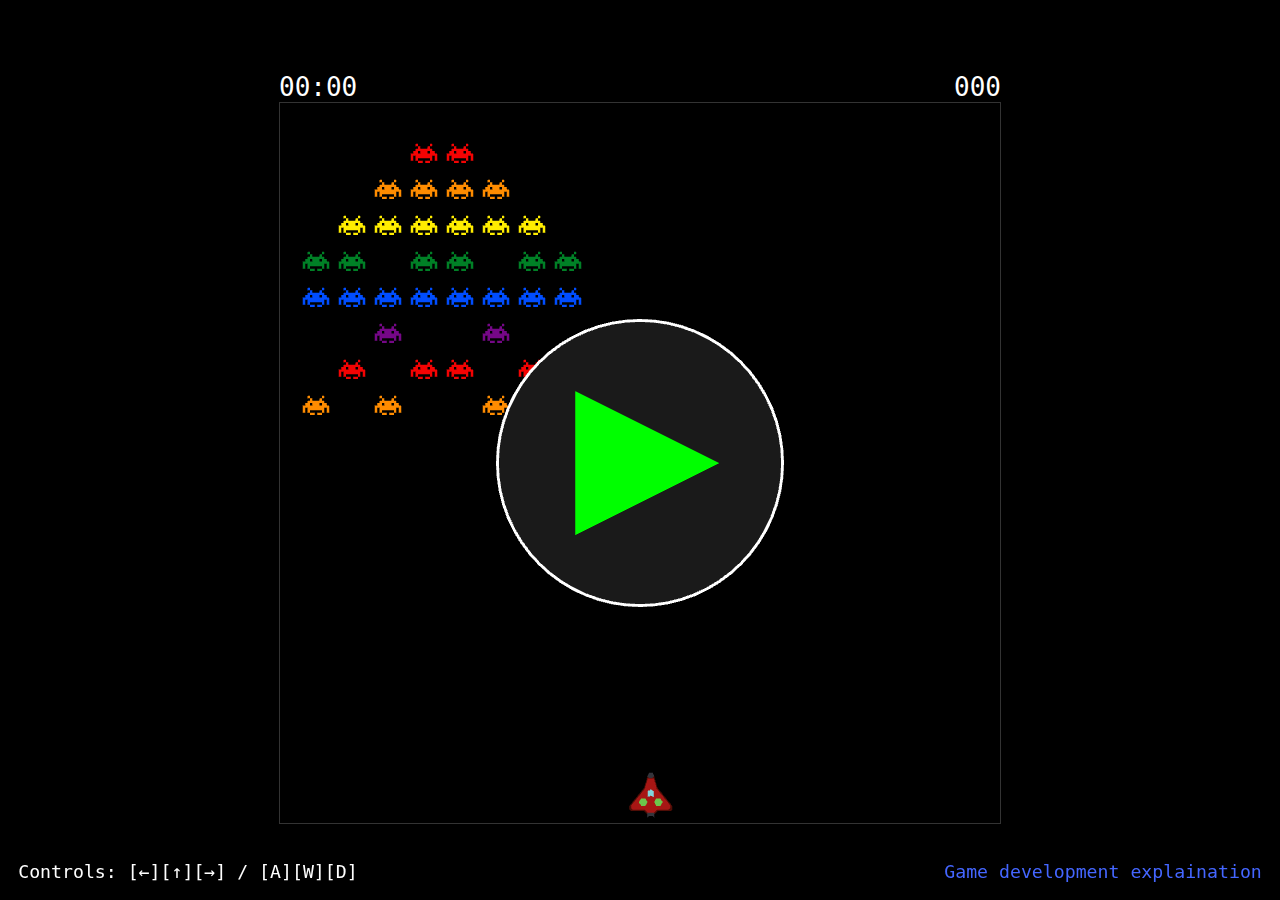
<file: index.html>
<!DOCTYPE html>
<html lang="en">
  <head>
    <meta charset="utf-8">
    <meta http-equiv="X-UA-Compatible" content="IE=edge">
    <meta name="viewport" content="width=device-width, initial-scale=1">

    <title>Space Invaders by LluísE</title>

    <link rel="stylesheet" href="style.css">
    <script type="text/javascript" src="main.js"></script>
    <script type="text/javascript" src="playbutton.js"></script>
    <script type="text/javascript" src="graphics.js"></script>
    <script type="text/javascript" src="enemy.js"></script>
    <script type="text/javascript" src="enemyarmy.js"></script>
    <script type="text/javascript" src="arsenal.js"></script>
    <script type="text/javascript" src="bullet.js"></script>
    <script type="text/javascript" src="spaceship.js"></script>
    <script type="text/javascript" src="models.js"></script>
    <script type="text/javascript" src="flags.js"></script>
    <script type="text/javascript" src="levels.js"></script>
    <script type="text/javascript" src="game.js"></script>

    <script id="myVertexShader" type="x-shader/x-vertex">#version 300 es
     in vec2 a_position;

     uniform vec2 u_resolution;
     uniform vec2 u_translation;
     uniform vec2 u_rotation;
     uniform vec2 u_scale;

     void main() {
       // Scale the position
       vec2 scaledPosition = a_position * u_scale;
       
       // Rotate the position
       vec2 rotatedPosition = vec2(
         scaledPosition.x * u_rotation.y + scaledPosition.y * u_rotation.x,
         scaledPosition.y * u_rotation.y - scaledPosition.x * u_rotation.x);
       
       // Add in the translation.
       vec2 position = rotatedPosition + u_translation;

       // convert the position from pixels to 0.0 to 1.0
       vec2 zeroToOne = position / u_resolution;

       // convert from 0->1 to 0->2
       vec2 zeroToTwo = zeroToOne * 2.0;

       // convert from 0->2 to -1->+1 (clipspace)
       vec2 clipSpace = zeroToTwo - 1.0;

       gl_Position = vec4(clipSpace * vec2(1, -1), 0, 1);
     }
    </script>

    <script id="myFragmentShader" type="x-shader/x-fragment">#version 300 es
     precision mediump float;
     out vec4 fragmentColor;
     uniform vec4 myColor;

     void main() {
       fragmentColor = myColor;
     }
    </script>
  </head>

  <body>
    <div class="infobar">
      <div class="controls">
        Controls: [←][↑][→] / [A][W][D]
      </div>
      <div class="explain">
        <a href="explaination.html">
          Game development explaination
        </a>
      </div>
    </div>

    <div class="center">
      <div>
        <div class="topbar">
          <div id="time">00:00</div>
          <div id="score">000</div>
        </div>
        <canvas id="myCanvas" width="720" height="720">
          El Navegador no soporta HTML5 :(
        </canvas>
      </div>
    </div>
  </body>
</html>
</file>
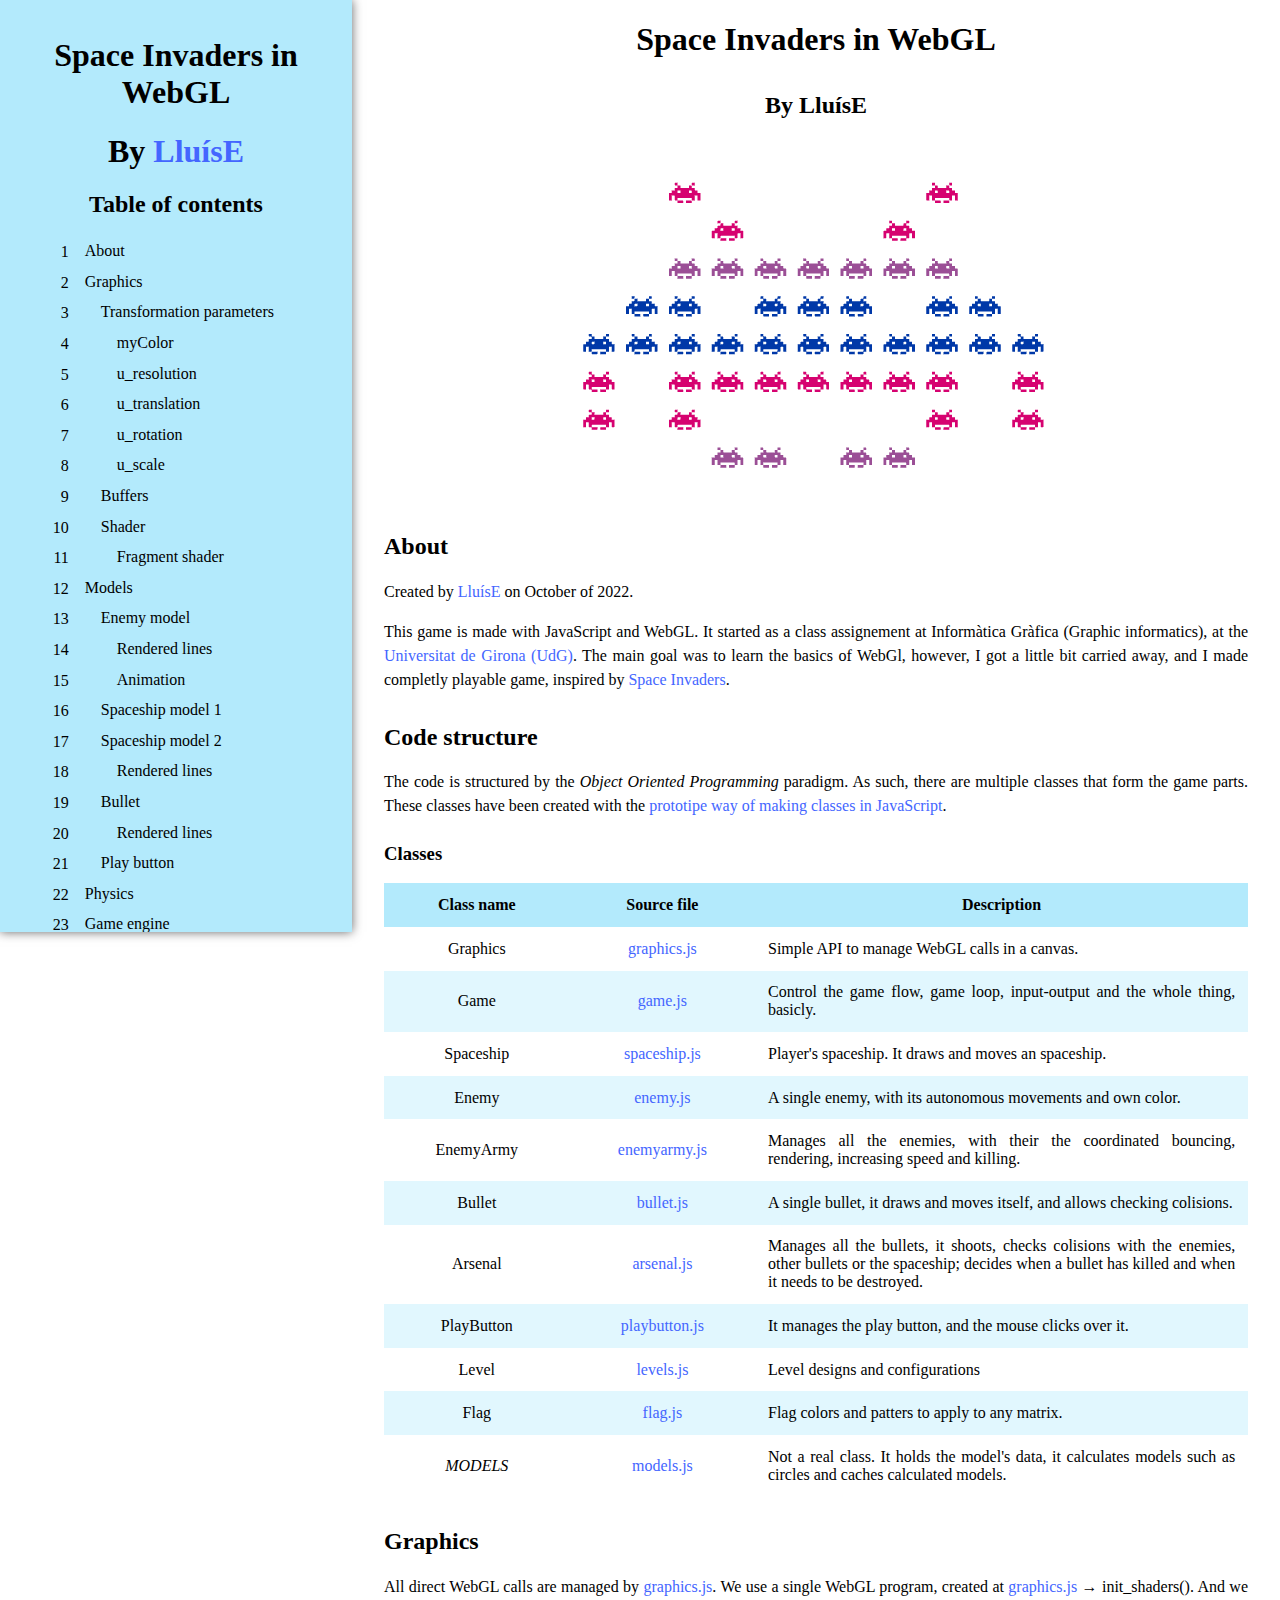
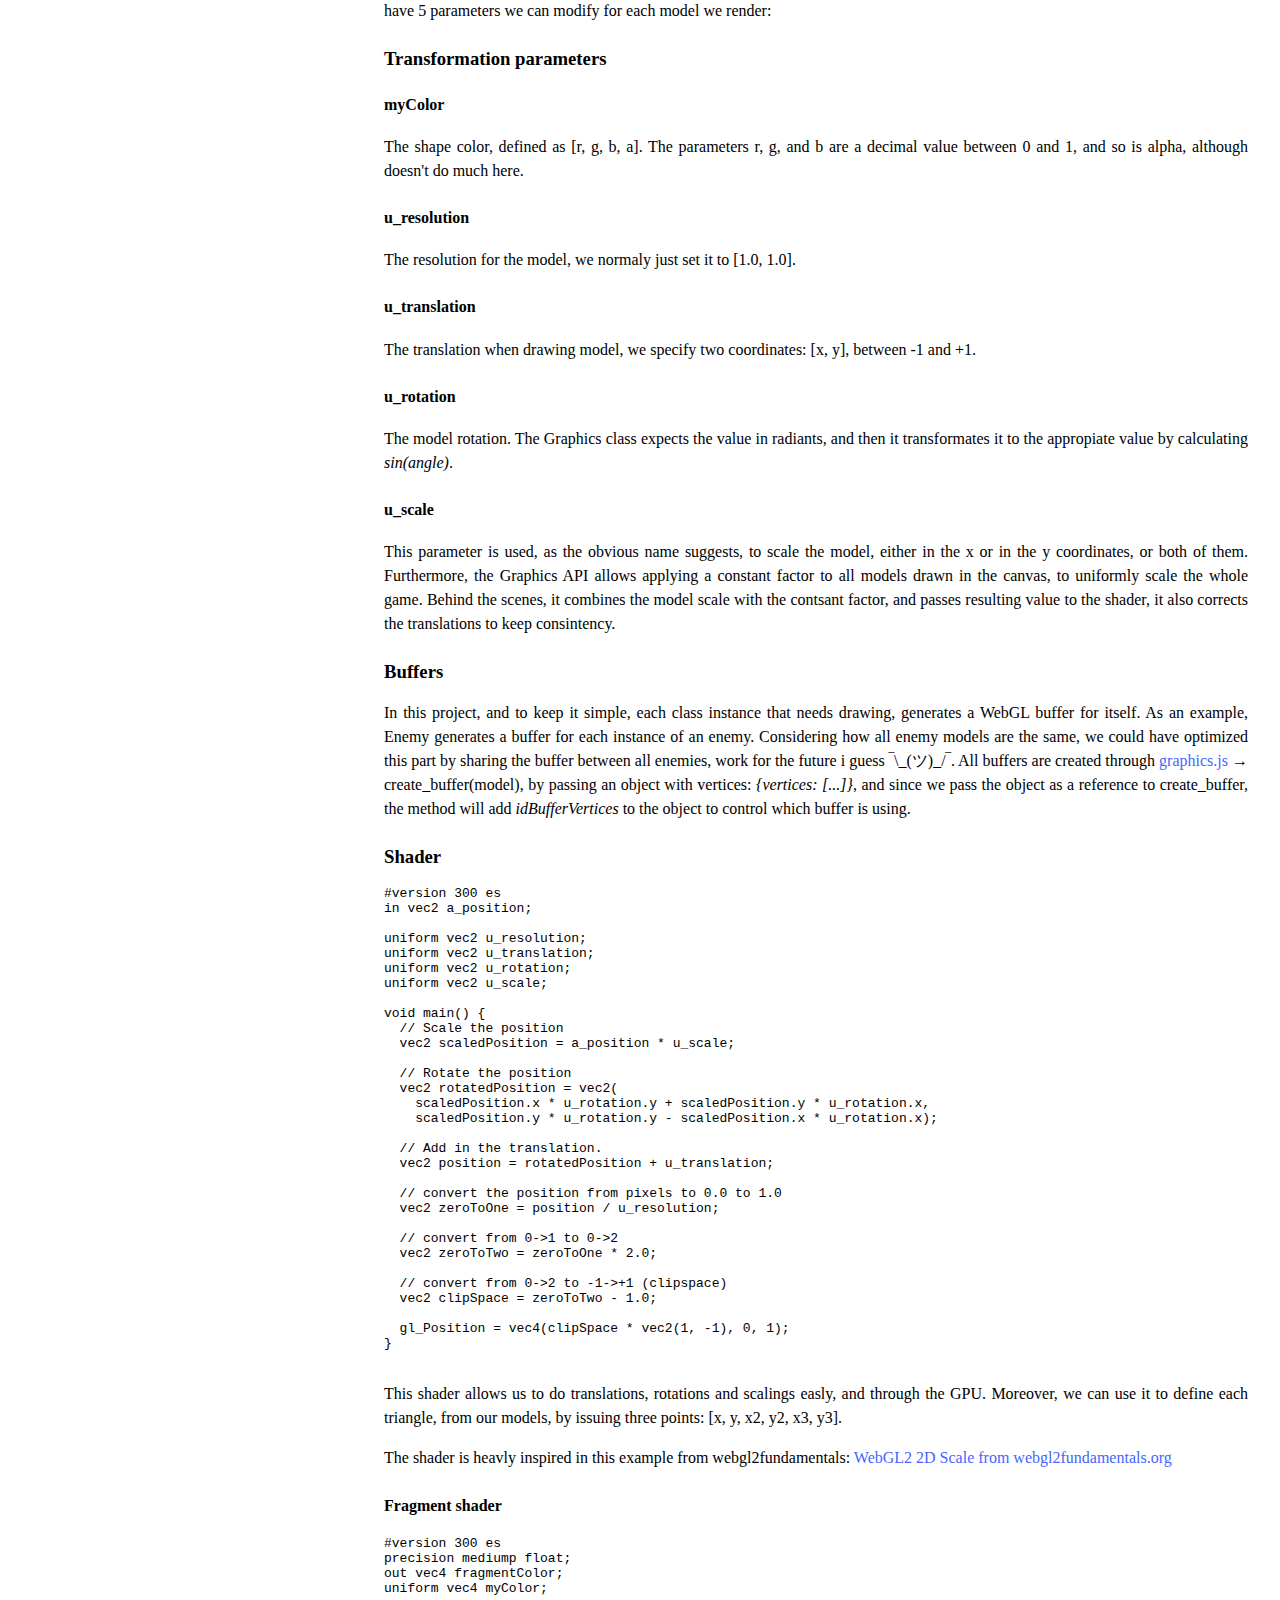
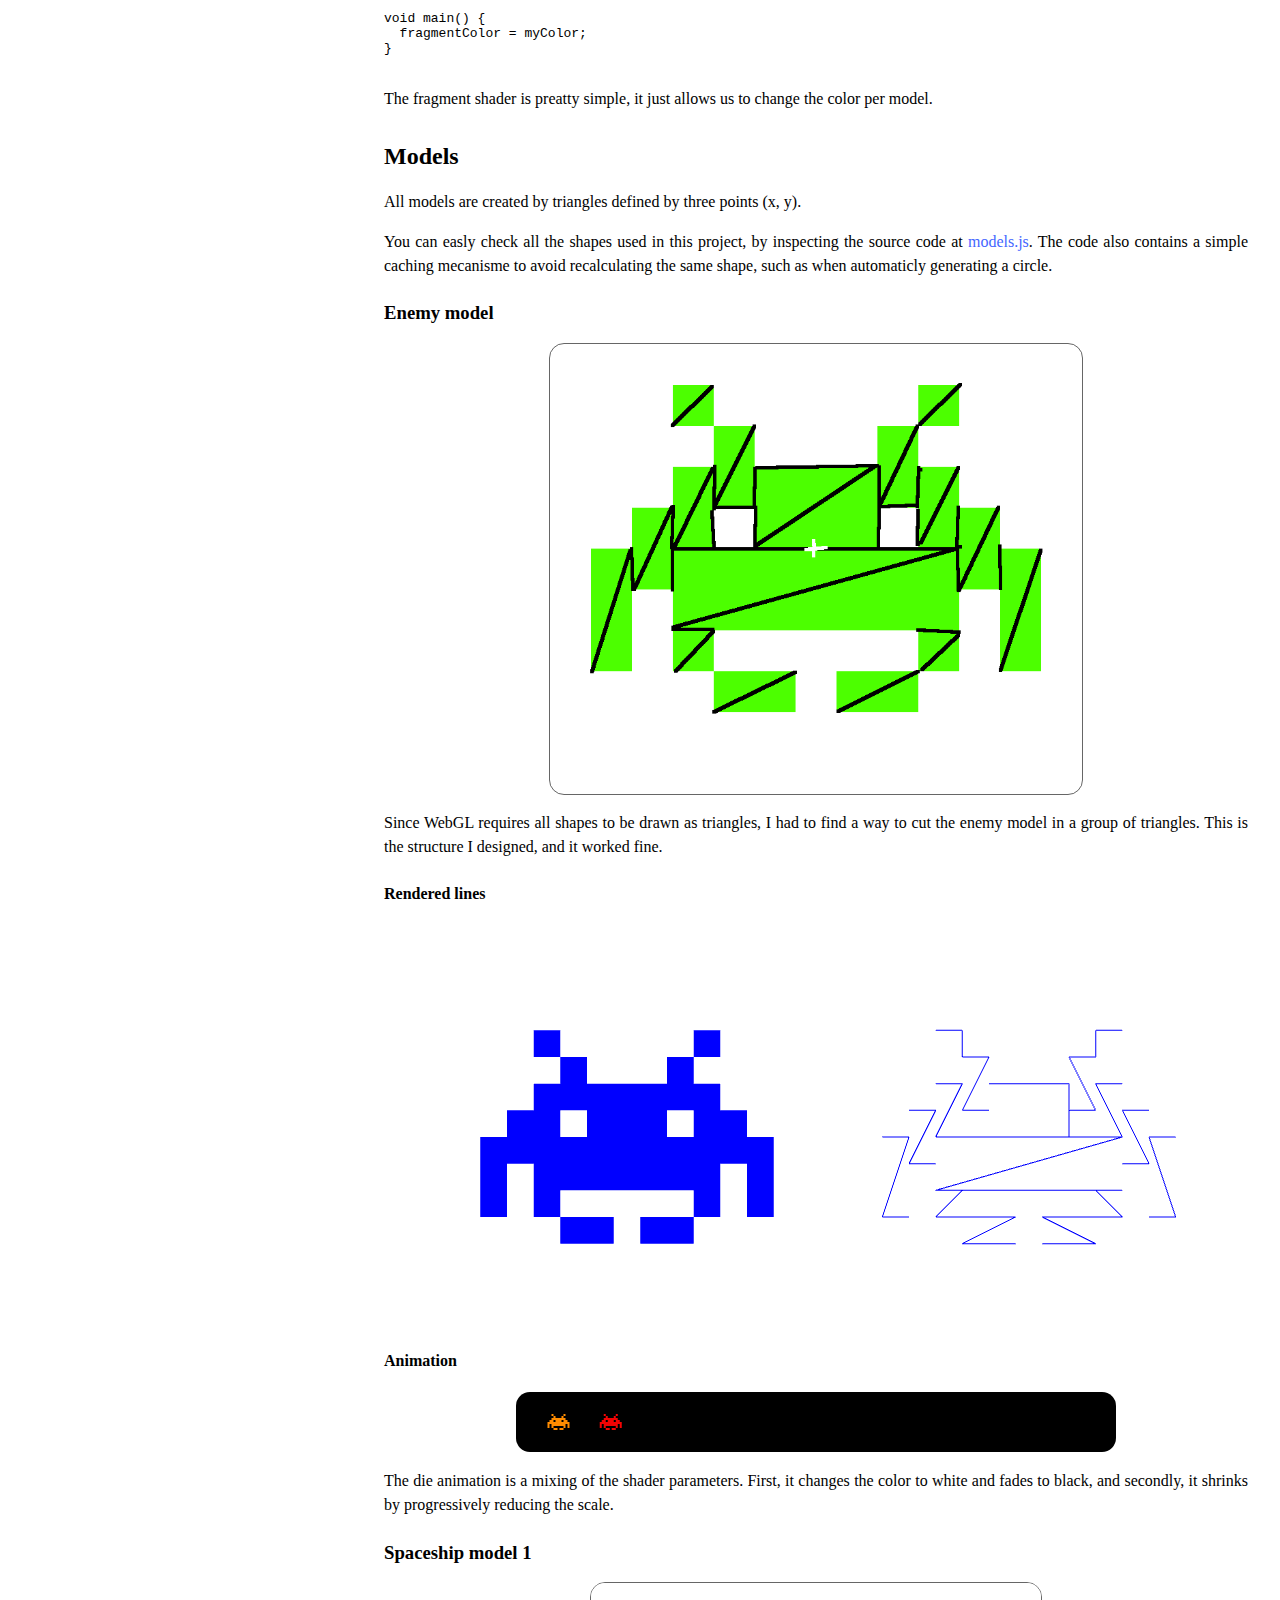
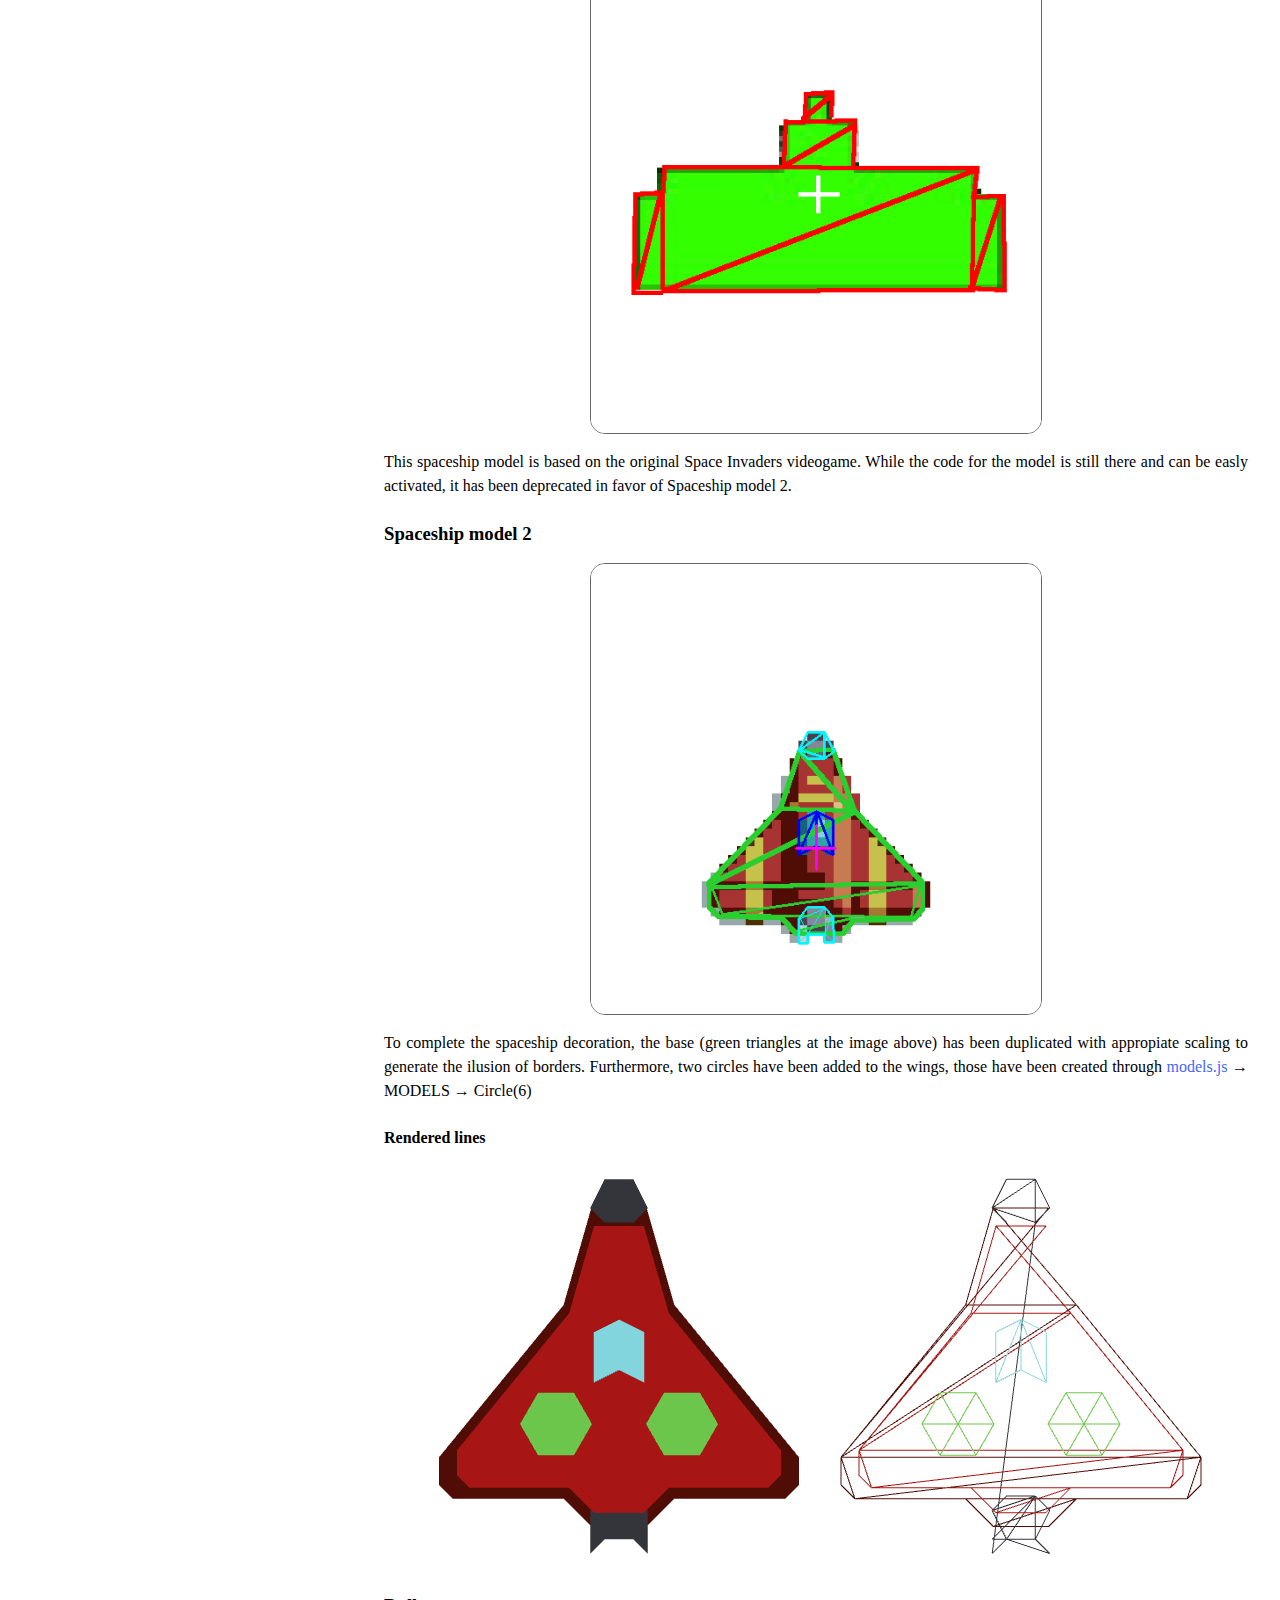
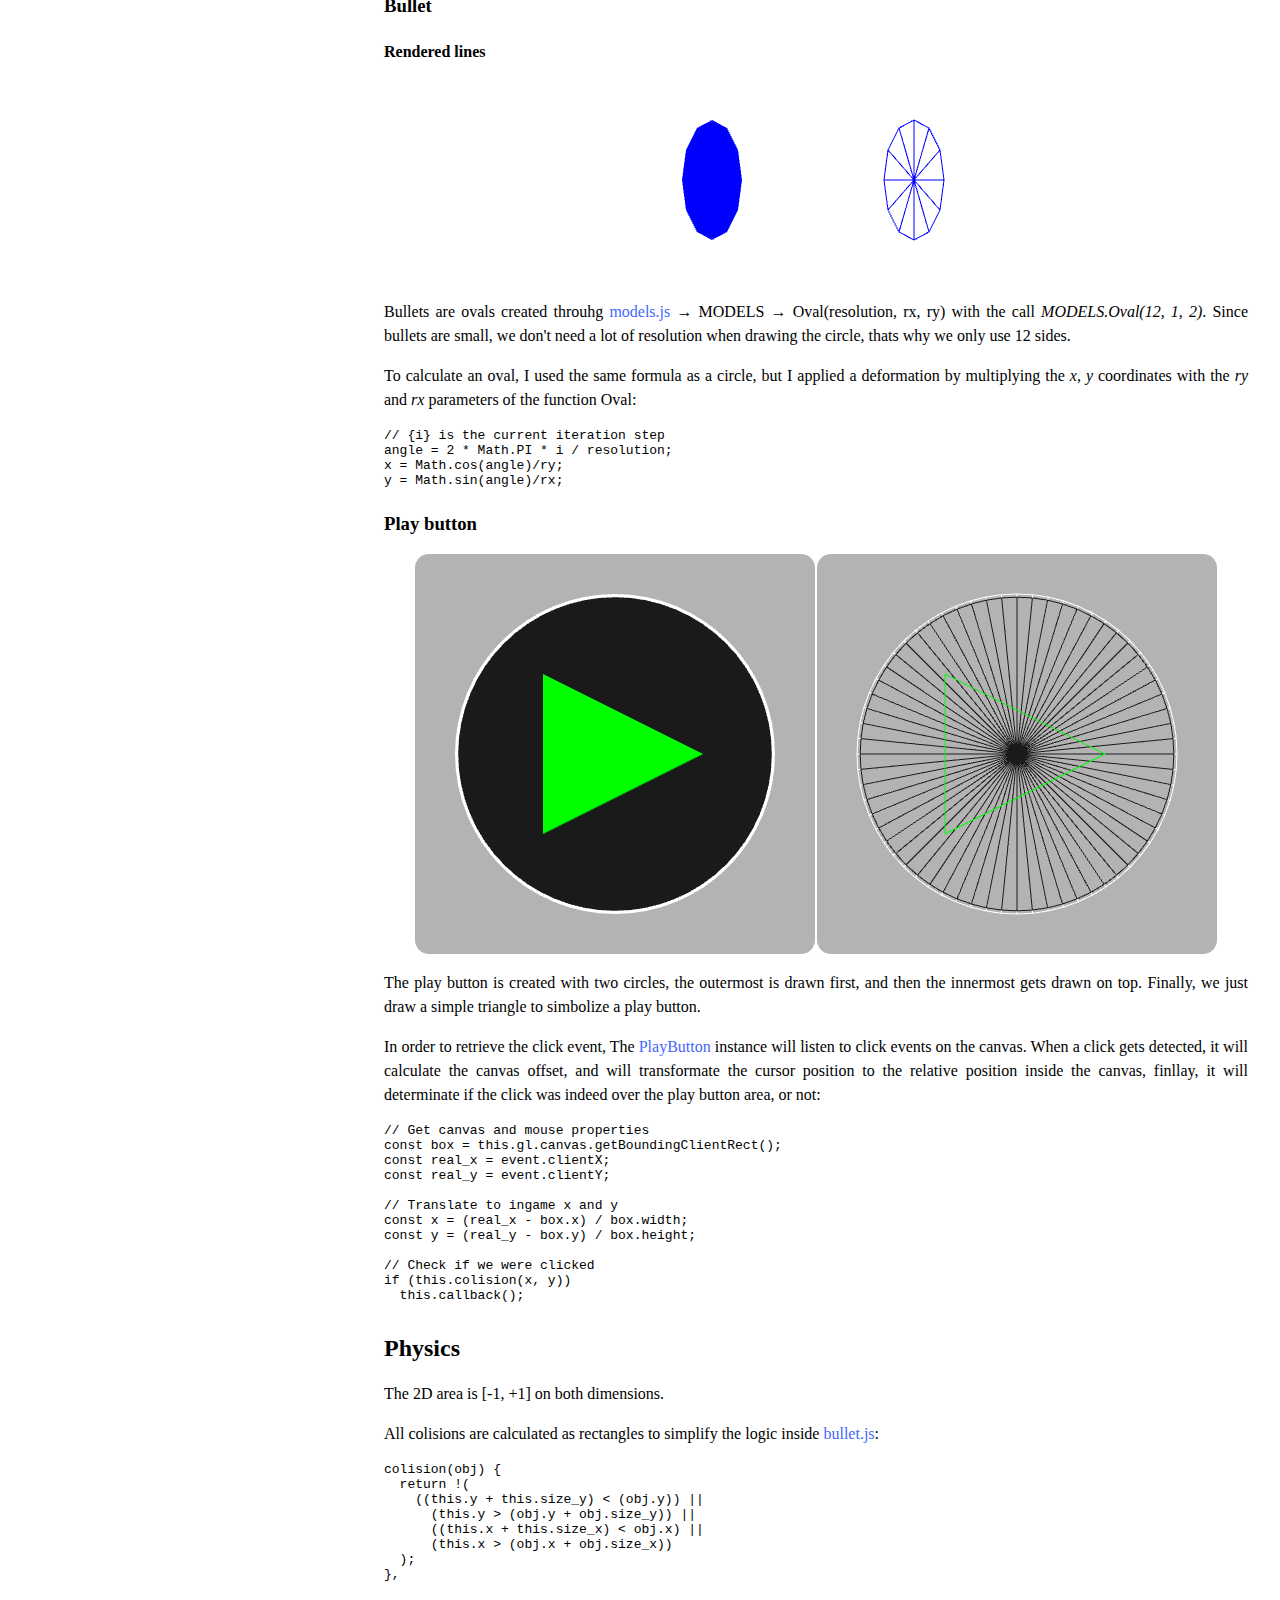
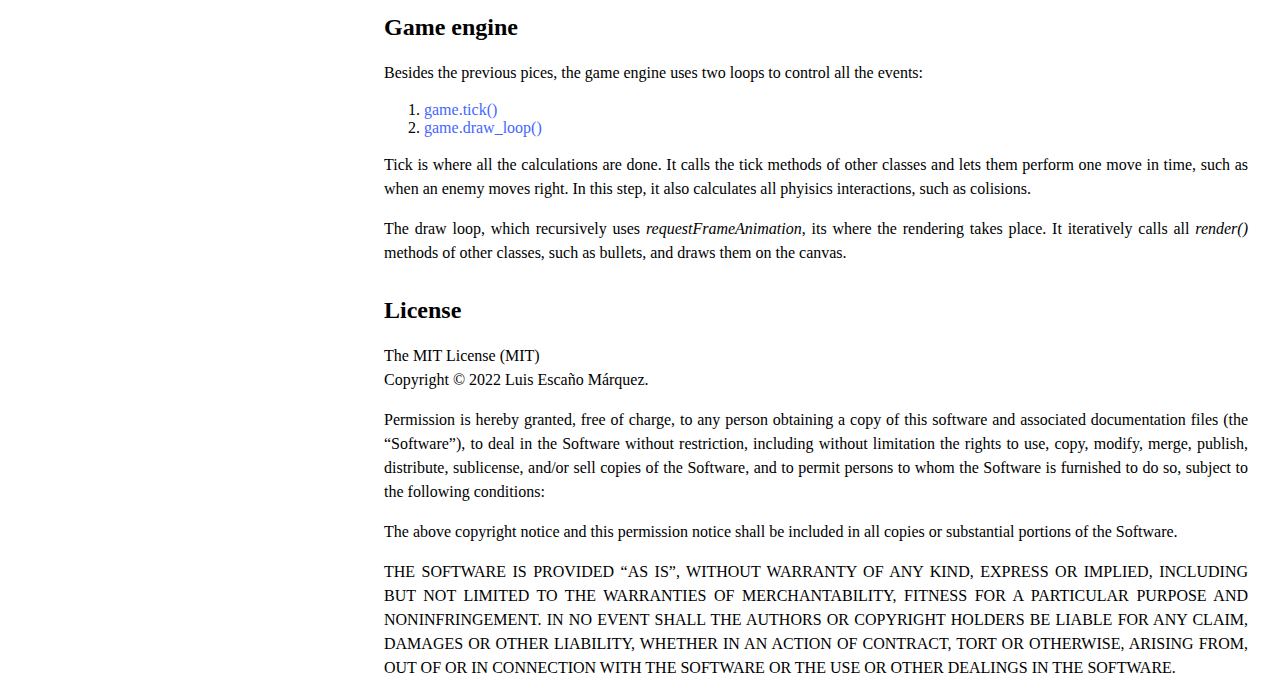
<file: explaination.html>
<!DOCTYPE html>
<html lang="en">
  <head>
    <meta charset="utf-8">
    <meta http-equiv="X-UA-Compatible" content="IE=edge">
    <meta name="viewport" content="width=device-width, initial-scale=1">

    <title>Space Invaders by LluísE</title>

    <link rel="stylesheet" href="style.css">
    <link rel="stylesheet" href="explaination.css">
    <script type="text/javascript" src="explaination.js"></script>
    <script type="text/javascript" src="playbutton.js"></script>
    <script type="text/javascript" src="graphics.js"></script>
    <script type="text/javascript" src="enemy.js"></script>
    <script type="text/javascript" src="enemyarmy.js"></script>
    <script type="text/javascript" src="arsenal.js"></script>
    <script type="text/javascript" src="bullet.js"></script>
    <script type="text/javascript" src="spaceship.js"></script>
    <script type="text/javascript" src="models.js"></script>
    <script type="text/javascript" src="flags.js"></script>
    <script type="text/javascript" src="levels.js"></script>
    <script type="text/javascript" src="game.js"></script>

    <script id="myVertexShader" type="x-shader/x-vertex">#version 300 es
     in vec2 a_position;

     uniform vec2 u_resolution;
     uniform vec2 u_translation;
     uniform vec2 u_rotation;
     uniform vec2 u_scale;

     void main() {
       // Scale the position
       vec2 scaledPosition = a_position * u_scale;
       
       // Rotate the position
       vec2 rotatedPosition = vec2(
         scaledPosition.x * u_rotation.y + scaledPosition.y * u_rotation.x,
         scaledPosition.y * u_rotation.y - scaledPosition.x * u_rotation.x);
       
       // Add in the translation.
       vec2 position = rotatedPosition + u_translation;

       // convert the position from pixels to 0.0 to 1.0
       vec2 zeroToOne = position / u_resolution;

       // convert from 0->1 to 0->2
       vec2 zeroToTwo = zeroToOne * 2.0;

       // convert from 0->2 to -1->+1 (clipspace)
       vec2 clipSpace = zeroToTwo - 1.0;

       gl_Position = vec4(clipSpace * vec2(1, -1), 0, 1);
     }
    </script>

    <script id="myFragmentShader" type="x-shader/x-fragment">#version 300 es
     precision mediump float;
     out vec4 fragmentColor;
     uniform vec4 myColor;

     void main() {
       fragmentColor = myColor;
     }
    </script>
  </head>

  <body>
    <div class="main-layout">
      <div class="left">
        <h1>Space Invaders in WebGL</h1>
        <h1>By <a href="https://github.com/lluises", target="blank">LluísE</a></h1>
        <div class="toc-title">Table of contents</div>
        <div id="toc" class="toc"></div>
      </div>

      <div class="right">
        <div class="center-horitzontally">
          <div class="explain_body">

            <h1>Space Invaders in WebGL</h1>
            <h2 class="center-text">By LluísE</h2>

            <div class="center-horitzontally">
              <canvas id="banner" width="520" height="360">
                Canvas is unsupported by your browser :v
              </canvas>
            </div>

            <h2 class="@">About</h2>
            <p>
              Created by <a href="https://github.com/lluises", target="blank">LluísE</a> on October of 2022.
            </p>
            <p>
              This game is made with JavaScript and WebGL. It started as a class assignement at Informàtica Gràfica (Graphic informatics), at the <a href="https://www.udg.edu/" target="blank">Universitat de Girona (UdG)</a>. The main goal was to learn the basics of WebGl, however, I got a little bit carried away, and I made completly playable game, inspired by <a href="https://en.wikipedia.org/wiki/Space_Invaders", target="blank">Space Invaders</a>.
            </p>

            <h2>Code structure</h2>
            <p>
              The code is structured by the <span style="font-style: italic;">Object Oriented Programming</span> paradigm. As such, there are multiple classes that form the game parts. These classes have been created with the <a href="https://www.w3schools.com/js/js_object_prototypes.asp" target="blank">prototipe way of making classes in JavaScript</a>.
            </p>

            <h3>Classes</h3>
            <table>
              <tr>
                <th style="width: 10em">Class name</th>
                <th style="width: 10em">Source file</th>
                <th>Description</th>
              </tr>
              <tr>
                <td class="class-name">Graphics</td>
                <td class="source-file"><a href="graphics.js">graphics.js</a></td>
                <td class="description">
                  Simple API to manage WebGL calls in a canvas.
                </td>
              </tr>
              <tr>
                <td class="class-name">Game</td>
                <td class="source-file"><a href="game.js">game.js</a></td>
                <td class="description">
                  Control the game flow, game loop, input-output and the whole thing, basicly.
                </td>
              </tr>
              <tr>
                <td class="class-name">Spaceship</td>
                <td class="source-file"><a href="spaceship.js">spaceship.js</a></td>
                <td class="description">
                  Player's spaceship. It draws and moves an spaceship.
                </td>
              </tr>
              <tr>
                <td class="class-name">Enemy</td>
                <td class="source-file"><a href="enemy.js">enemy.js</a></td>
                <td class="description">
                  A single enemy, with its autonomous movements and own color.
                </td>
              </tr>
              <tr>
                <td class="class-name">EnemyArmy</td>
                <td class="source-file"><a href="enemyarmy.js">enemyarmy.js</a></td>
                <td class="description">
                  Manages all the enemies, with their the coordinated bouncing, rendering, increasing speed and killing.
                </td>
              </tr>
              <tr>
                <td class="class-name">Bullet</td>
                <td class="source-file"><a href="bullet.js">bullet.js</a></td>
                <td class="description">
                  A single bullet, it draws and moves itself, and allows checking colisions.
                </td>
              </tr>
              <tr>
                <td class="class-name">Arsenal</td>
                <td class="source-file"><a href="arsenal.js">arsenal.js</a></td>
                <td class="description">
                  Manages all the bullets, it shoots, checks colisions with the enemies, other bullets or the spaceship; decides when a bullet has killed and when it needs to be destroyed.
                </td>
              </tr>
              <tr>
                <td class="class-name">PlayButton</td>
                <td class="source-file"><a href="playbutton.js">playbutton.js</a></td>
                <td class="description">
                  It manages the play button, and the mouse clicks over it.
                </td>
              </tr>
              <tr>
                <td class="class-name">Level</td>
                <td class="source-file"><a href="levels.js">levels.js</a></td>
                <td class="description">
                  Level designs and configurations
                </td>
              </tr>
              <tr>
                <td class="class-name">Flag</td>
                <td class="source-file"><a href="flag.js">flag.js</a></td>
                <td class="description">
                  Flag colors and patters to apply to any matrix.
                </td>
              </tr>
              <tr>
                <td class="class-name"><i>MODELS</i></td>
                <td class="source-file"><a href="models.js">models.js</a></td>
                <td class="description">
                  Not a real class. It holds the model's data, it calculates models such as circles and caches calculated models.
                </td>
              </tr>
            </table>

            <h2 class="@">Graphics</h2>
            <p>
              All direct WebGL calls are managed by <a href="graphics.js">graphics.js</a>. We use a single WebGL program, created at <a href="graphics.js">graphics.js</a> → init_shaders(). And we have 5 parameters we can modify for each model we render:
            </p>
            <h3 class="@">Transformation parameters</h3>
            <h4 class="@">myColor</h4>
            <p>
              The shape color, defined as [r, g, b, a]. The parameters r, g, and b are a decimal value between 0 and 1, and so is alpha, although doesn't do much here.
            </p>
            <h4 class="@">u_resolution</h4>
            <p>
              The resolution for the model, we normaly just set it to [1.0, 1.0].
            </p>
            <h4 class="@">u_translation</h4>
            <p>
              The translation when drawing model, we specify two coordinates: [x, y], between -1 and +1.
            </p>
            <h4 class="@">u_rotation</h4>
            <p>
              The model rotation. The Graphics class expects the value in radiants, and then it transformates it to the appropiate value by calculating <i>sin(angle)</i>.
            </p>
            <h4 class="@">u_scale</h4>
            <p>
              This parameter is used, as the obvious name suggests, to scale the model, either in the x or in the y coordinates, or both of them. Furthermore, the Graphics API allows applying a constant factor to all models drawn in the canvas, to uniformly scale the whole game. Behind the scenes, it combines the model scale with the contsant factor, and passes resulting value to the shader, it also corrects the translations to keep consintency.
            </p>

            <h3 class="@">Buffers</h3>
            <p>
              In this project, and to keep it simple, each class instance that needs drawing, generates a WebGL buffer for itself. As an example, Enemy generates a buffer for each instance of an enemy. Considering how all enemy models are the same, we could have optimized this part by sharing the buffer between all enemies, work for the future i guess ‾\_(ツ)_/‾. All buffers are created through <a href="graphics.js">graphics.js</a> → create_buffer(model), by passing an object with vertices: <i>{vertices: [...]}</i>, and since we pass the object as a reference to create_buffer, the method will add <i>idBufferVertices</i> to the object to control which buffer is using.
            </p>

            <h3 class="@">Shader</h3>
            <pre>#version 300 es
in vec2 a_position;

uniform vec2 u_resolution;
uniform vec2 u_translation;
uniform vec2 u_rotation;
uniform vec2 u_scale;

void main() {
  // Scale the position
  vec2 scaledPosition = a_position * u_scale;
       
  // Rotate the position
  vec2 rotatedPosition = vec2(
    scaledPosition.x * u_rotation.y + scaledPosition.y * u_rotation.x,
    scaledPosition.y * u_rotation.y - scaledPosition.x * u_rotation.x);
  
  // Add in the translation.
  vec2 position = rotatedPosition + u_translation;

  // convert the position from pixels to 0.0 to 1.0
  vec2 zeroToOne = position / u_resolution;

  // convert from 0->1 to 0->2
  vec2 zeroToTwo = zeroToOne * 2.0;

  // convert from 0->2 to -1->+1 (clipspace)
  vec2 clipSpace = zeroToTwo - 1.0;

  gl_Position = vec4(clipSpace * vec2(1, -1), 0, 1);
}
            </pre>
            <p>
              This shader allows us to do translations, rotations and scalings easly, and through the GPU.
              Moreover, we can use it to define each triangle, from our models, by issuing three points: [x, y, x2, y2, x3, y3].
            </p>
            <p>
              The shader is heavly inspired in this example from webgl2fundamentals:
              <a href="https://webgl2fundamentals.org/webgl/lessons/webgl-2d-scale.html">
                WebGL2 2D Scale from webgl2fundamentals.org
              </a>
            </p>

            <h4 class="@">Fragment shader</h5>
            <pre>#version 300 es
precision mediump float;
out vec4 fragmentColor;
uniform vec4 myColor;

void main() {
  fragmentColor = myColor;
}
            </pre>
            <p>
              The fragment shader is preatty simple, it just allows us to change the color per model.
            </p>

            <h2 class="@">Models</h2>
            <p>
              All models are created by triangles defined by three points (x, y).
            </p>
            <p>
              You can easly check all the shapes used in this project, by inspecting the source code at <a href="models.js">models.js</a>. The code also contains a simple caching mecanisme to avoid recalculating the same shape, such as when automaticly generating a circle.
            </p>

            <h3 class="@">Enemy model</h3>
            <div class="center-horitzontally">
              <img src="img/enemy1.png" />
            </div>
            <p>
              Since WebGL requires all shapes to be drawn as triangles, I had to find a way to cut the enemy model in a group of triangles. This is the structure I designed, and it worked fine.
            </p>
            <h4 class="@">Rendered lines</h4>
            <div class="side-by-side">
              <canvas id="enemy-full" width="400" height="400">
                Canvas is unsupported by your browser :v
              </canvas>
              <canvas id="enemy-lines" width="400" height="400">
                Canvas is unsupported by your browser :v
              </canvas>
            </div>
            <h4 class="@">Animation</h4>
            <div class="center-horitzontally">
              <canvas id="enemy-strip" width="600" height="60">
                Canvas is unsupported by your browser :v
              </canvas>
            </div>
            <p>
              The die animation is a mixing of the shader parameters. First, it changes the color to white and fades to black, and secondly, it shrinks by progressively reducing the scale.
            </p>

            <h3 class="@">Spaceship model 1</h3>
            <div class="center-horitzontally">
              <img src="img/spaceship1.png" />
            </div>
            <p>
              This spaceship model is based on the original Space Invaders videogame. While the code for the model is still there and can be easly activated, it has been deprecated in favor of Spaceship model 2.
            </p>

            <h3 class="@">Spaceship model 2</h3>
            <div class="center-horitzontally">
              <img src="img/spaceship2.png" />
            </div>
            <p>
              To complete the spaceship decoration, the base (green triangles at the image above) has been duplicated with appropiate scaling to generate the ilusion of borders. Furthermore, two circles have been added to the wings, those have been created through <a href="models.js">models.js</a> → MODELS → Circle(6)
            </p>

            <h4 class="@">Rendered lines</h4>
            <div class="side-by-side">
              <canvas id="spaceship-full" width="400" height="400">
                Canvas is unsupported by your browser :v
              </canvas>
              <canvas id="spaceship-lines" width="400" height="400">
                Canvas is unsupported by your browser :v
              </canvas>
            </div>

            <h3 class="@">Bullet</h3>
            <h4 class="@">Rendered lines</h4>
            <div class="side-by-side">
              <canvas id="bullet-full" width="200" height="200">
                Canvas is unsupported by your browser :v
              </canvas>
              <canvas id="bullet-lines" width="200" height="200">
                Canvas is unsupported by your browser :v
              </canvas>
            </div>
            <p>
              Bullets are ovals created throuhg <a href="models.js">models.js</a> → MODELS → Oval(resolution, rx, ry) with the call <i>MODELS.Oval(12, 1, 2)</i>. Since bullets are small, we don't need a lot of resolution when drawing the circle, thats why we only use 12 sides.
            </p>
            <p>
              To calculate an oval, I used the same formula as a circle, but I applied a deformation by multiplying the <i>x</i>, <i>y</i> coordinates with the <i>ry</i> and <i>rx</i> parameters of the function Oval:
            </p>
            <pre>// {i} is the current iteration step
angle = 2 * Math.PI * i / resolution;
x = Math.cos(angle)/ry;
y = Math.sin(angle)/rx;</pre>

            <h3 class="@">Play button</h3>
            <div class="side-by-side">
              <canvas id="playbutton-full" width="400" height="400">
                Canvas is unsupported by your browser :v
              </canvas>
              <canvas id="playbutton-lines" width="400" height="400">
                Canvas is unsupported by your browser :v
              </canvas>
            </div>
            <p>
              The play button is created with two circles, the outermost is drawn first, and then the innermost gets drawn on top. Finally, we just draw a simple triangle to simbolize a play button.
            </p>
            <p>
              In order to retrieve the click event, The <a href="playbutton.js">PlayButton</a> instance will listen to click events on the canvas. When a click gets detected, it will calculate the canvas offset, and will transformate the cursor position to the relative position inside the canvas, finllay, it will determinate if the click was indeed over the play button area, or not:
              <pre>// Get canvas and mouse properties
const box = this.gl.canvas.getBoundingClientRect();
const real_x = event.clientX;
const real_y = event.clientY;

// Translate to ingame x and y
const x = (real_x - box.x) / box.width;
const y = (real_y - box.y) / box.height;

// Check if we were clicked
if (this.colision(x, y))
  this.callback();</pre>
            </p>

            <h2 class="@">Physics</h2>
            <p>
              The 2D area is [-1, +1] on both dimensions. 
            </p>
            <p>
              All colisions are calculated as rectangles to simplify the logic inside <a href="bullet.js">bullet.js</a>:
              <pre>colision(obj) {
  return !(
    ((this.y + this.size_y) < (obj.y)) ||
      (this.y > (obj.y + obj.size_y)) ||
      ((this.x + this.size_x) < obj.x) ||
      (this.x > (obj.x + obj.size_x))
  );
},</pre>
            </p>

            <h2 class="@">Game engine</h2>
            <p>
              Besides the previous pices, the game engine uses two loops to control all the events:
            </p>
            <p>
              <ol>
                <li><a href="game.js">game.tick()</a></li>
                <li><a href="game.js">game.draw_loop()</a></li>
              </ol>
            </p>
            <p>
              Tick is where all the calculations are done. It calls the tick methods of other classes and lets them perform one move in time, such as when an enemy moves right. In this step, it also calculates all phyisics interactions, such as colisions.
            </p>
            <p>
              The draw loop, which recursively uses <i>requestFrameAnimation</i>, its where the rendering takes place. It iteratively calls all <i>render()</i> methods of other classes, such as bullets, and draws them on the canvas.
            </p>

            <h2 class="@">License</h2>
            <p>
              The MIT License (MIT)
              <br>
              Copyright © 2022 Luis Escaño Márquez.
            </p>

            <p>
              Permission is hereby granted, free of charge, to any person obtaining a copy of this software and associated documentation files (the “Software”), to deal in the Software without restriction, including without limitation the rights to use, copy, modify, merge, publish, distribute, sublicense, and/or sell copies of the Software, and to permit persons to whom the Software is furnished to do so, subject to the following conditions:
            </p>

            <p>
              The above copyright notice and this permission notice shall be included in all copies or substantial portions of the Software.
            </p>

            <p>
              THE SOFTWARE IS PROVIDED “AS IS”, WITHOUT WARRANTY OF ANY KIND, EXPRESS OR IMPLIED, INCLUDING BUT NOT LIMITED TO THE WARRANTIES OF MERCHANTABILITY, FITNESS FOR A PARTICULAR PURPOSE AND NONINFRINGEMENT. IN NO EVENT SHALL THE AUTHORS OR COPYRIGHT HOLDERS BE LIABLE FOR ANY CLAIM, DAMAGES OR OTHER LIABILITY, WHETHER IN AN ACTION OF CONTRACT, TORT OR OTHERWISE, ARISING FROM, OUT OF OR IN CONNECTION WITH THE SOFTWARE OR THE USE OR OTHER DEALINGS IN THE SOFTWARE.
            </p>
          </div>
        </div>
      </div>
    </div>
  </body>
</html>
</file>
<file: style.css>
body {
  margin: 0;
  padding: 0;
  background-color: #000;
}

a {
  color: #4466ff;
  text-decoration: none;
}

canvas {
  border: 1px solid rgba(255, 255,  255, .2);
  /* height: 90vh;
     width: 90vh; */
}

.center {
  display: flex;
  justify-content: center;
  align-items: center;
  height: 100vh;
}

.topbar {
  display: flex;
  align-items: center;
  color: white;
  font-size: 2em;
  font-family: monospace;
}

.topbar > #time {
  width: 50%;
  text-align: left;
}

.topbar > #score {
  width: 50%;
  text-align: right;
}

.infobar {
  display: flex;
  flex-wrap: nowrap;
  justify-content: space-between;
  align-items: left;
  color: white;
  font-size: 1.4em;
  font-family: monospace;
  width: 100vw;
  position: fixed;
  bottom: 0;
  left: 0;
  padding: 1em;
}

.infobar > .controls {
  padding-left: 0em;
}

.infobar > .explain {
  padding-right: 2em;
}
</file>
<file: explaination.css>
body {
  color: black;
  background-color: white;
}

canvas {
  border-radius: 15px;
}

img {
  border: 1px solid rgba(0, 0,  0, .6);
  border-radius: 15px;
  height: 50vh;
}

h1 {
  text-align: center;
}

h2 {
  padding-top: .5em;
}

h3 {
  padding-top: .3em;
}

h4 {
  padding-top: .3em;
}

p {
  text-align: justify;
  line-height: 1.5;
}

a {
  color: #4466ff;
  text-decoration: none;
}

@media only screen and (min-width: 1200px) {
  .main-layout {
    display: flex;
    justify-content: right;
  }

  .main-layout > .left {
    position: fixed;
    top: 0;
    left: 0;
    justify-content: left;
    width: 20em;
    padding: 1em;
    height: 100vh;
    overflow-y: scroll;
    background-color: #b3eafc;
    box-shadow: 0px 0px 10px #666;
  }
  
  .main-layout > .right {
    width: 100vw;
    min-width: 20em;
    margin-left: 24em;
    padding-right: 2em;
  }
}

@media only screen and (min-width 1px) and (max-width: 1200px) {
  .main-layout {
    display: flex;
    justify-content: right;
    flex-direction: column;
  }

  .main-layout > left {
    justify-content: left;
    width: 80vw;
    padding: 2em;
    background-color: red;
  }

  .main-layout > .right {
    width: 100vw;
  }
}

.toc {
  display: flex;
  flex-direction: column;
}

.toc > div {
  display: flex;
  padding: .3em;
}

.toc-title {
  font-weight: bold;
  font-size: 1.5em;
  text-align: center;
  padding-bottom: .8em;
}

.toc-entry {
  color: #000;
  display: box;
}

.toc-entry-number {
  text-align: right;
  width: 3em;
}

.toc-entry-1 {
  padding-left: 0em;
}

.toc-entry-2 {
  padding-left: 1em;
}

.toc-entry-3 {
  padding-left: 2em;
}

.toc-entry-4 {
  padding-left: 3em;
}

.center-horitzontally {
  display: flex;
  justify-content: center;
}

.center-text {
  text-align: center;
}

.explain_body {
  width: 70vw;
  max-width: 1000px;
}

.side-by-side {
  display: flex;
  justify-content: center;
}

.side-by-side > div {
  
}

table {
  border-collapse: collapse;
  width: 100%;
}

th {
  background-color: #b3eafc;
}

td, th {
  text-align: center;
  border: none;
  padding: .8em;
}

tr {
  background-color: #b3eafc66;
}

tr:nth-child(even) {
  background-color: #fff;
}

td.class-name {
  text-align: center;
}

td.source-file {
  text-align: center;
}

td.description {
  text-align: justify;
}
</file>
